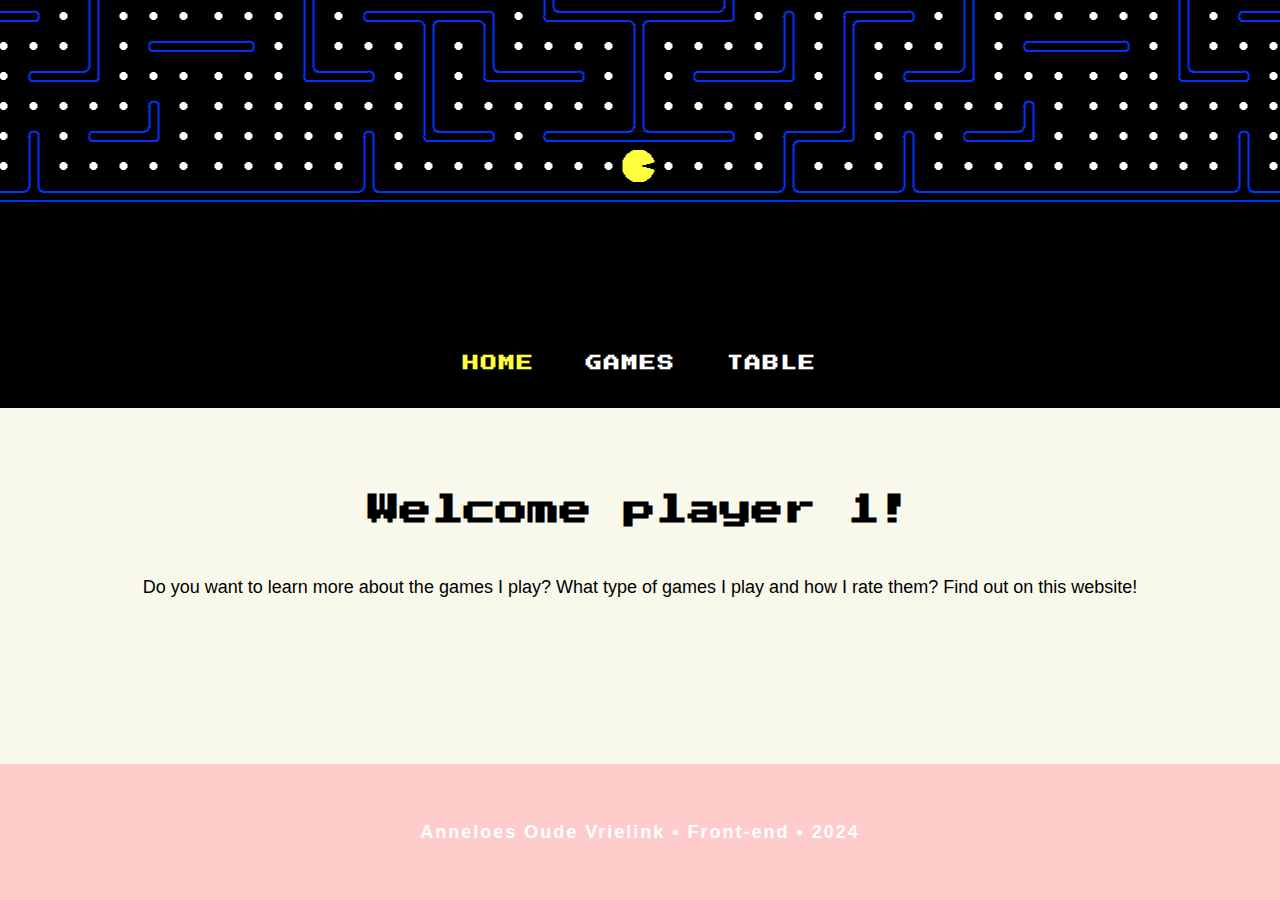
<file: index.html>
<!DOCTYPE html>
<html>
  <head>
    <meta charset="UTF-8" />
    <meta name="viewport" content="width=device-width, initial-scale=1" />
    <title>My Games</title>
    <link rel="preconnect" href="https://fonts.gstatic.com" crossorigin>
    <link href="https://fonts.googleapis.com/css2?family=PT+Sans:ital,wght@0,400;0,700;1,400;1,700&family=Press+Start+2P&family=Roboto:ital,wght@0,100;0,300;0,400;0,500;0,700;0,900;1,100;1,300;1,400;1,500;1,700;1,900&display=swap" rel="stylesheet">
    <link type="text/css" href="styles/style.css" rel="stylesheet" />
    <!-- <link rel="preconnect" href="https://fonts.googleapis.com"> -->
  </head>
  <body>
    <div class="background-container"></div>
    <header>
      <!-- <img src="images/pacman2.png" class="startimage"> -->
      <nav id="navigation">
        <ul>
          <li class="actual"><a href="index.html">HOME</a></li>
          <li><a href="overview.html">GAMES</a></li>
          <li><a href="table-overview.html">TABLE</a></li>
        </ul>
      </nav>
    </header>
    <div class="wrapper">
      <main>
        <h2 id="MyGames">Welcome player 1!</h2>
        <p>
          Do you want to learn more about the games I play? What type of games I
          play and how I rate them? Find out on this website!
        </p>
      </main>
    </div>
    <footer>Anneloes Oude Vrielink • Front-end • 2024</footer>
  </body>
</html>
</file>
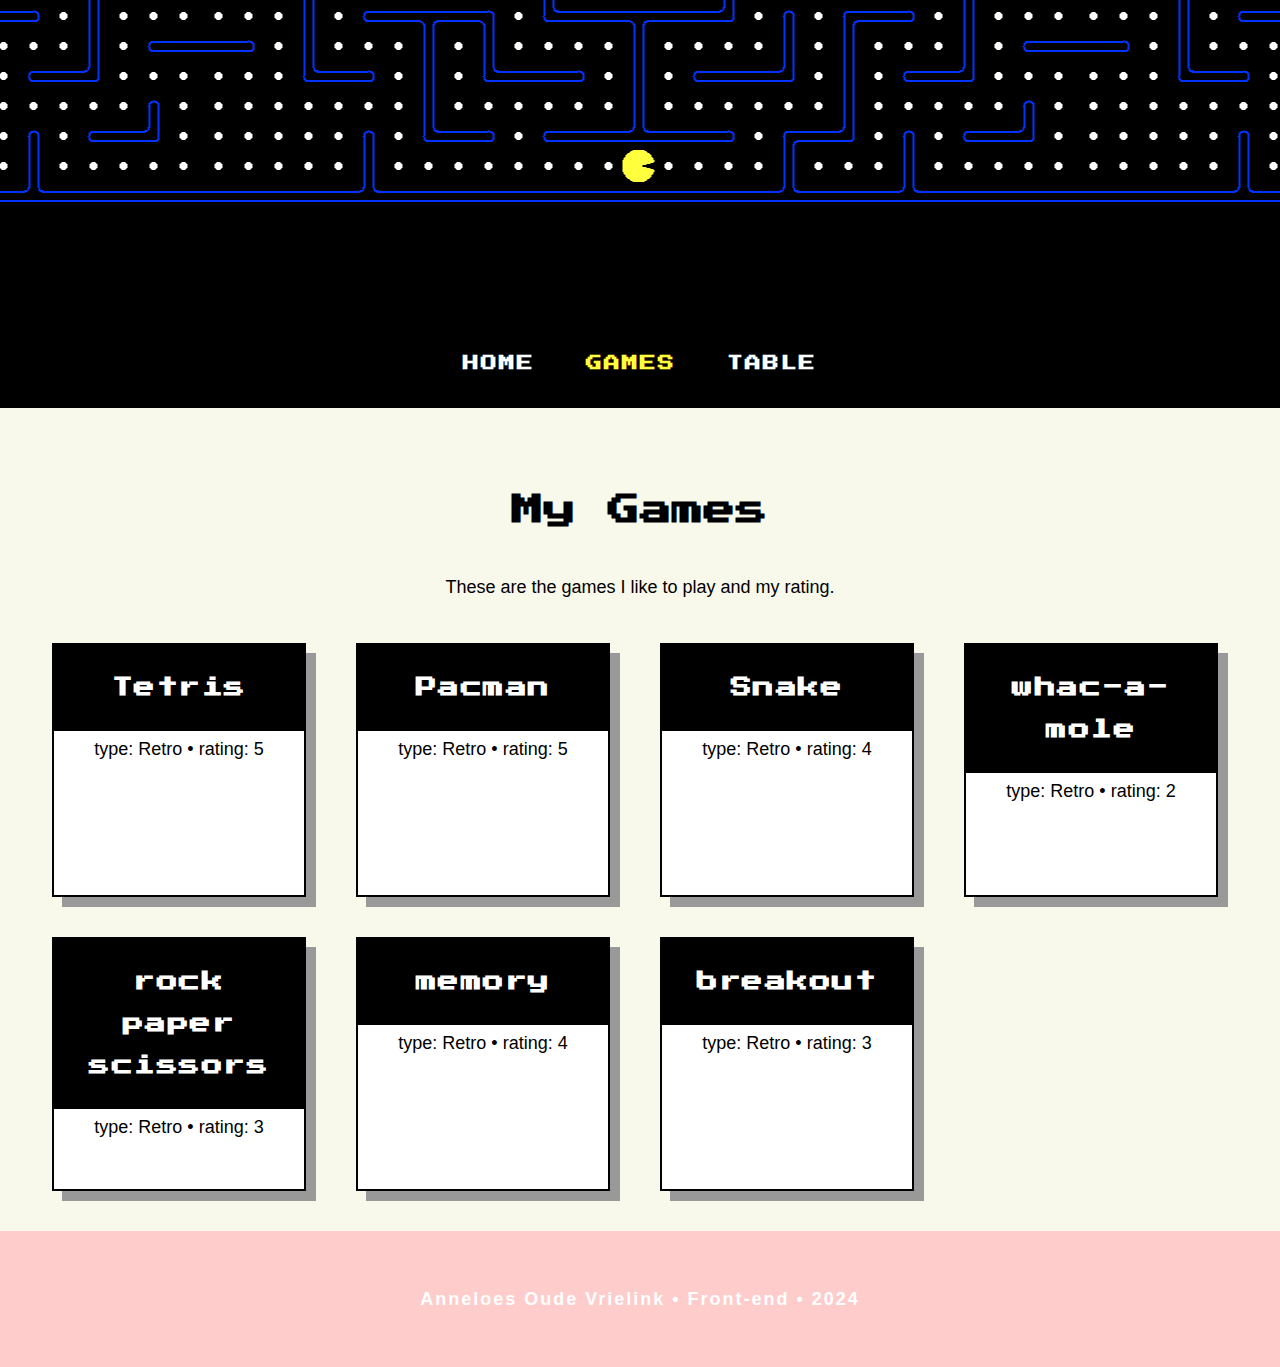
<file: overview.html>
<!DOCTYPE html>
<html>
  <head>
    <meta charset="UTF-8" />
    <meta name="viewport" content="width=device-width, initial-scale=1" />
    <title>My Games</title>
    <link rel="preconnect" href="https://fonts.gstatic.com" crossorigin>
    <link href="https://fonts.googleapis.com/css2?family=PT+Sans:ital,wght@0,400;0,700;1,400;1,700&family=Press+Start+2P&family=Roboto:ital,wght@0,100;0,300;0,400;0,500;0,700;0,900;1,100;1,300;1,400;1,500;1,700;1,900&display=swap" rel="stylesheet">
    <link type="text/css" href="styles/style.css" rel="stylesheet" />
    <script src="js/dom.js" defer></script>
    <script src="js/games.js" defer></script>
  </head>
  <body>
    <div class="background-container"></div>
    <header>
      <!-- <img src="images/pacman2.png" class="startimage"> -->
      <nav id="navigation">
        <ul>
          <li><a href="index.html">HOME</a></li>
          <li class="actual"><a href="overview.html">GAMES</a></li>
          <li><a href="table-overview.html">TABLE</a></li>
        </ul>
      </nav>
    </header>
    <div class="wrapper">
      <main>
        <h2 id="MyGames">My Games</h2>
        <p>These are the games I like to play and my rating.</p>
        <!-- <h3>These are the current games in the library</h3> -->
        <!-- <div id="status"></div>
        <h3>Average rating -  <span id="rating"></span></h3> -->
        <div id="cardsContainer"></div>
      </main>
    </div>
    <footer>Anneloes Oude Vrielink • Front-end • 2024</footer>
  </body>
</html>
</file>
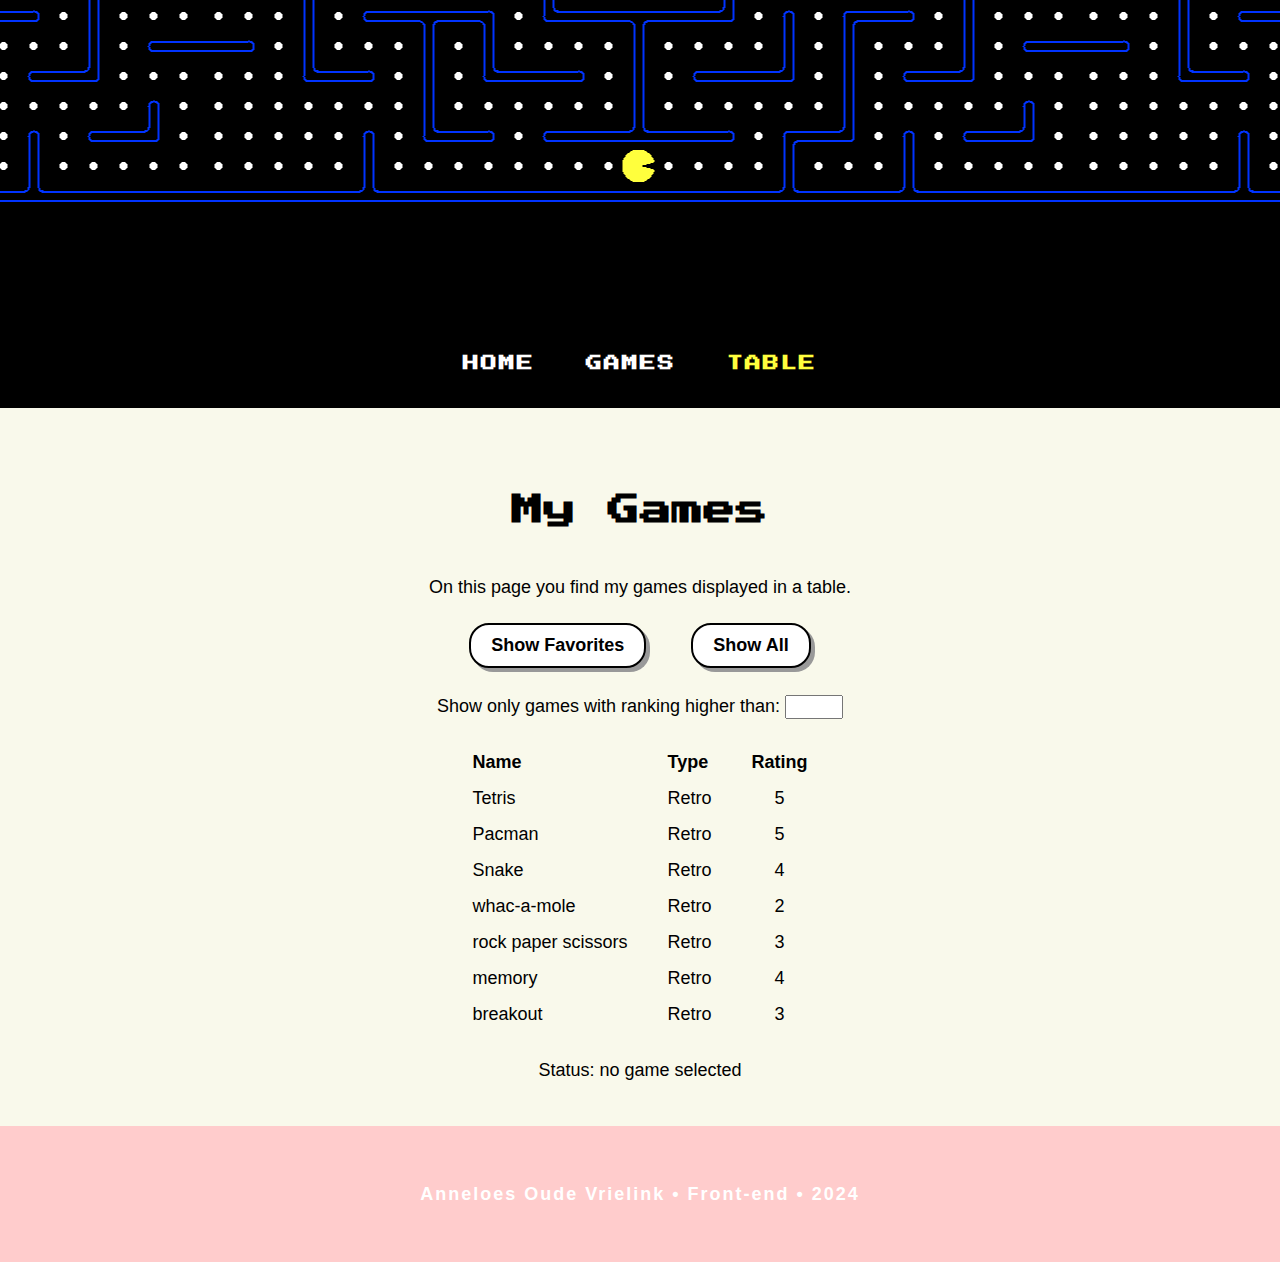
<file: table-overview.html>
<!DOCTYPE html>
<html>
  <head>
    <meta charset="UTF-8" />
    <meta name="viewport" content="width=device-width, initial-scale=1" />
    <title>My Games</title>
    <link rel="preconnect" href="https://fonts.gstatic.com" crossorigin>
    <link href="https://fonts.googleapis.com/css2?family=PT+Sans:ital,wght@0,400;0,700;1,400;1,700&family=Press+Start+2P&family=Roboto:ital,wght@0,100;0,300;0,400;0,500;0,700;0,900;1,100;1,300;1,400;1,500;1,700;1,900&display=swap" rel="stylesheet">
    <link type="text/css" href="styles/style.css" rel="stylesheet" />
    <script src="js/dom.js" defer></script>
    <script src="js/table-overview.js" defer></script>
  </head>
  <body>
    <div class="background-container"></div>
    <header>
      <!-- <img src="images/pacman2.png" class="startimage"> -->
      <nav id="navigation">
        <ul>
          <li><a href="index.html">HOME</a></li>
          <li><a href="overview.html">GAMES</a></li>
          <li class="actual"><a href="table-overview.html">TABLE</a></li>
        </ul>
      </nav>
    </header>
    <div class="wrapper">
      <main>
        <h2 id ="MyGames">My Games</h2>
        <p>On this page you find my games displayed in a table.</p>
        <div id="user-input">
          <div id="buttons">
          <button type="button" onclick="showFavorites()">Show Favorites</button>
          <button type="button" onclick="showAll()">Show All</button>
          </div>
          <div id="form">
          <form>
            <label for="threshold">Show only games with ranking higher than:</label>
            <input type="text" id="threshold">
          </form>
          </div>
        </div>
        <table>
          <thead>
              <tr> <!-- table row -->
                  <th>Name</th> <!-- table header -->
                  <th>Type</th>
                  <th>Rating</th>
              </tr>
          </thead>
          <tbody id="my-games-table-body"></tbody>
        </table>
        <div id="status"><p>Status: no game selected<p></div>
      </main>
    </div>
    <footer>Anneloes Oude Vrielink • Front-end • 2024</footer>
  </body>
</html>
</file>
<file: styles/style.css>
html {
    /* font-family: 'Trebuchet MS', 'Lucida Sans Unicode', 'Lucida Grande', 'Lucida Sans', Arial, sans-serif; */
    font-family: "Century Gothic", CenturyGothic, AppleGothic, sans-serif;
    line-height: 2;
    height: 100%; /*necessary to make the footer stay at the bottom*/
    font-size: large;
    text-align: center;
}

main {
    margin-top: 50px;
}

buttons, form, table {
    margin: 20px auto;
}

th, td {
    padding: 0px 20px; /*vertical horizontal*/
    text-align: left;
}

td:nth-child(3) { /* index of table columns starts at 1 */
    text-align: center;
}

table {
    border-collapse: collapse; /* no space between the table cells */
}

table tbody tr:hover {
    background-color: greenyellow;
    cursor: pointer;
}

#form input {
    font-family: "Century Gothic", CenturyGothic, AppleGothic, sans-serif;
    font-size: medium;
    text-align: center;
    width: 50px;
}

button {
    border: black;
    border-radius: 20px;
    border: solid 2px black;
    padding: 10px 20px;
    background-color: white;
    margin: 0 20px;
    font-family: "Century Gothic", CenturyGothic, AppleGothic, sans-serif;
    font-weight: bold;
    font-size: large;
    box-shadow: 4px 4px 0 #999999;
    /*box-shadow: h-offset v-offset blur-radius spread-radius color inset;*/
}

button:hover {
    cursor: pointer;
    /* padding: 12px 22px;
    border-radius: 22px; */
}  

button:active {
    box-shadow: 4px 4px 0 #999999 inset;
}

p {
    text-align: center;
}

/* information about the font from Google fonts */
.press-start-2p-regular {
    font-family: "Press Start 2P", system-ui;
    font-weight: 400;
    font-style: normal;
}

#MyGames {
    font-family: "Press Start 2P", sans-serif;
    font-size: xx-large;
    justify-content: center;
}

img {
    display: block;
    margin: 50px auto;
}

body { /*necessary to make the footer stay at the bottom*/
    margin: 0;
    min-height: 100%;
    display: flex;
    flex-direction: column;
    background-color: #f9f9eb;
}

.wrapper {
    padding: 20px;
    min-width: 95%;
    max-width: 960px;
    margin-inline: auto;
    /* display: flex;
    flex-direction: column; */
}

.background-container {
    /* position: relative; */
    height: 321px;
    background-image: url('../images/pacman2-black-rim.png');
    background-position: top;
}

header {
    /* background-color: #55d6aa; */
    background-color: black;
}

nav {
    width: 100%;
}

nav a {
    letter-spacing: 2px;
    text-decoration: none;
    font-weight: bold;
    color: white;
    font-family: "Press Start 2P", sans-serif;
    font-size: medium;
}

nav a:hover {
    color: #ffff3d; 
}

.actual a {
    color: #ffff3d; 
}

nav ul {
    margin: auto;
    list-style-type: none;
    display: flex;
    justify-content: center;
    padding: 0;
}

nav li {
    padding: 2%;
    /* margin: auto; */
}

footer {
    display: block;
    text-align: center;
    margin-top: auto;
    padding: 50px;
    background-color: #ffcccc;
    color: white;
    /* color: #ffe6ee; */
    font-weight: bolder;
    letter-spacing: 2px;
    /* border-top: 2px solid #ff1a66; */
}

#cardsContainer {
    /* background-color: beige; */
    display: grid;
    grid-template-columns: repeat(auto-fill, minmax(300px, 1fr));
    /* gap: 10px;
    padding: 20px; */
}

.gameCard {
    background-color: white;
    width: 250px;
    height: 250px;
    border: 2px solid black;
    box-shadow: 10px 10px 0 #999999;
    font-size: large;
    margin: 20px;
}

.gameCard h3 {
    font-family: "Press Start 2P", sans-serif;
    letter-spacing: 1.5px;
    background-color: black;
    padding: 22px;
    margin: 0;
    color: white;
    display: flex;
    flex-direction: column;
}
</file>
